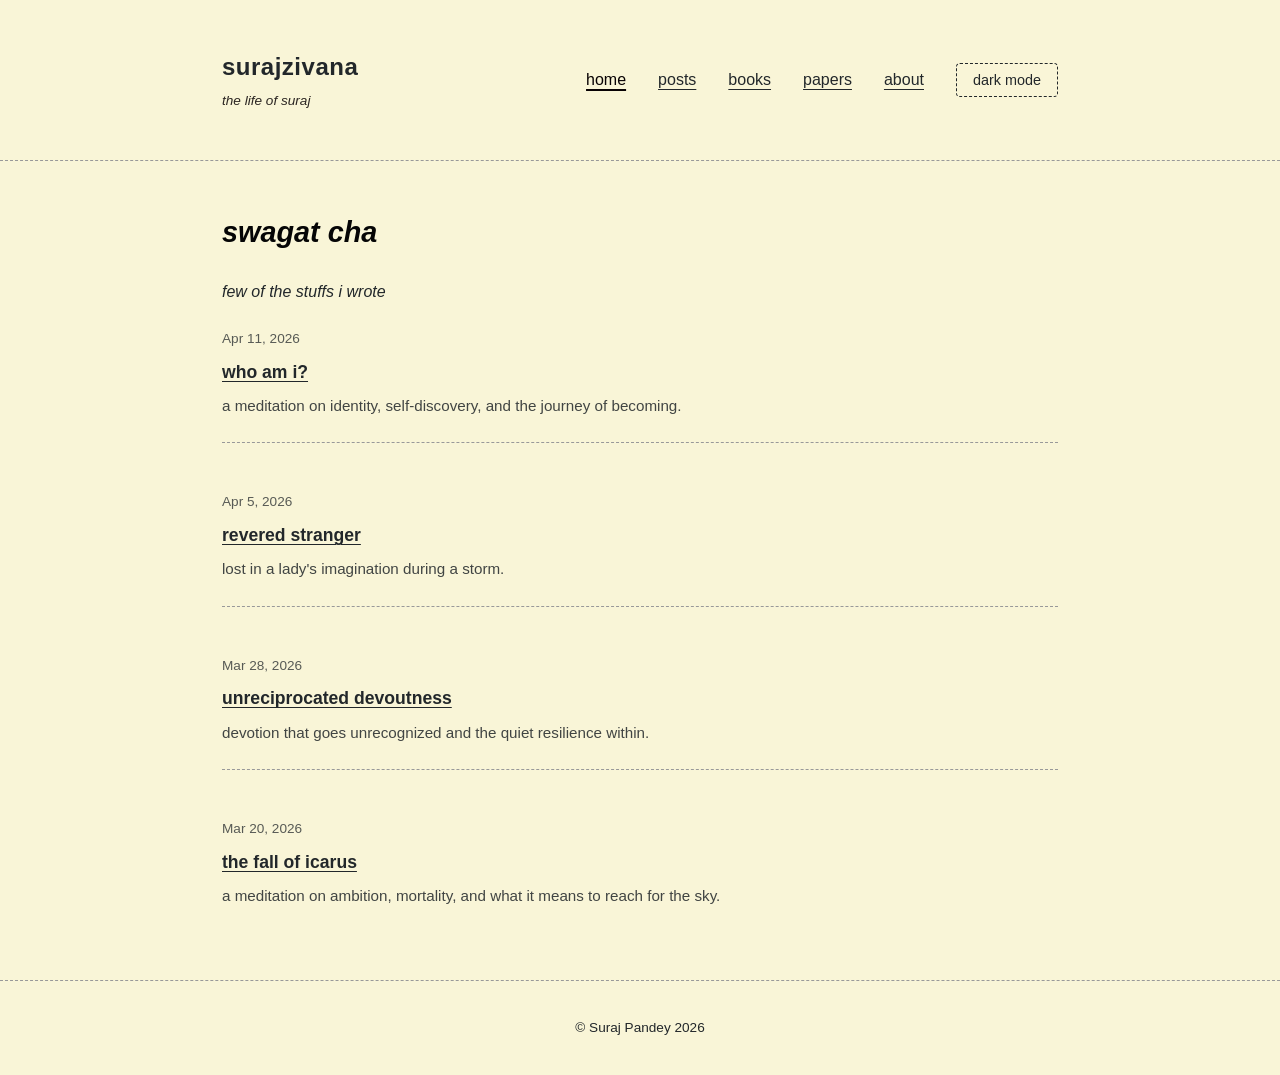
<file: index.html>
<!DOCTYPE html>
<html lang="en">
<head>
    <meta charset="UTF-8">
    <meta name="viewport" content="width=device-width, initial-scale=1.0">
    <meta name="description" content="boring stuffs!">
    <title>Home • Suraj Pandey</title>
    <link rel="stylesheet" href="css/style.css">
    <link rel="stylesheet" href="https://cdnjs.cloudflare.com/ajax/libs/font-awesome/6.4.0/css/all.min.css">
    <link rel="icon" type="image/png" sizes="32x32" href="images/favicon-32x32.png">
</head>
<body>
    <header>
        <div class="header-container">
            <div class="site-header">
                <h1 class="site-title">surajzivana</h1>
                <p class="site-subtitle"><em>the life of suraj</em></p>
            </div>
            <div style="display: flex; gap: 2rem; align-items: center;">
                <nav>
                    <ul>
                        <li><a href="#" data-section="home" class="active">home</a></li>
                        <li><a href="#" data-section="posts">posts</a></li>
                        <li><a href="#" data-section="books">books</a></li>
                        <li><a href="#" data-section="papers">papers</a></li>
                        <li><a href="#" data-section="about">about</a></li>
                    </ul>
                </nav>
                <button class="theme-toggle" aria-label="Toggle dark mode">dark mode</button>
            </div>
        </div>
    </header>
    <main>
    
        <section id="home" class="active">
            <div id="home-content"></div>
        </section>

        
        <section id="posts">
            <div id="posts-content"></div>
        </section>

        
        <section id="books">
            <div id="books-content"></div>
        </section>

        
        <section id="papers">
            <div id="papers-content"></div>
        </section>

        
        <section id="about">
            <h1>about me</h1>
            <p>
                hey there!    i'm <i>suraj</i>.</p>
                <br><p>a try-hard researcher, writer, thinker, and lifelong learner. this shit is a space where i share my thoughts, poems, and reflections on life, literature, and the human experience. i'm
                passionate about exploring ideas, sharing stories, and connecting through words. also, i like maths and economics ig.
            </p>
            <p>
                ultimately, this blog serves as a abode to stuffs that i'm passionate about.
            </p>
            <p>
                grateful to have you waste your time here, <i>adios amigos!</i>
            </p>
            <br>
            <h2><i>academics</i></h2>
            <br>
            <p>
                <strong>high school:</strong> <a href="https://gss.edu.np" target="_blank" rel="noopener noreferrer">Global School of Science</a>, +2 Science
            </p>
            <br>
            <div class="social-links">
                <a href="https://linkedin.com/in/surajpandey10" target="_blank" rel="noopener noreferrer" class="social-icon" title="professional guy, huh?">
                    <i class="fab fa-linkedin"></i>
                </a>
                <a href="https://github.com/stoicsuraj" target="_blank" rel="noopener noreferrer" class="social-icon" title="wait, github geek?">
                    <i class="fab fa-github"></i>
                </a>
                <a href="https://instagram.com/surajzivana" target="_blank" rel="noopener noreferrer" class="social-icon" title="insta, sure?">
                    <i class="fab fa-instagram"></i>
                </a>
                <a href="mailto:dasuraz10@gmail.com" class="social-icon" title="email?">
                    <i class="fas fa-envelope"></i>
                </a>
                <a href="https://letterboxd.com/surajzivana" target="_blank" rel="noopener noreferrer" class="social-icon" title="movie nerd?">
                 <i class="fas fa-film"></i>
                </a>
                <a href="https://open.spotify.com/user/31u73bhp6qvhefac72xfyu7jxecu?si=b1f1602510024ee0" target="_blank" rel="noopener noreferrer" class="social-icon" title="music person?">
                    <i class="fab fa-spotify"></i>
                </a>
                <a href="https://medium.com/@stoicsuraj" target="_blank" rel="noopener noreferrer" class="social-icon" title="stuffs i write?">
                    <i class="fab fa-medium"></i>
                </a>

            </div>
            <p style="margin-top: 2rem; padding-top: 2rem; border-top: 1px solid #ecf0f1;">
                <em>thou shalt die anon</em>
            </p>
        </section>
    </main>

    
    <footer>
        <p>&copy; Suraj Pandey 2026</p>
    
    </footer>

    
    <script src="js/main.js"></script>
</body>
</html>
</file>
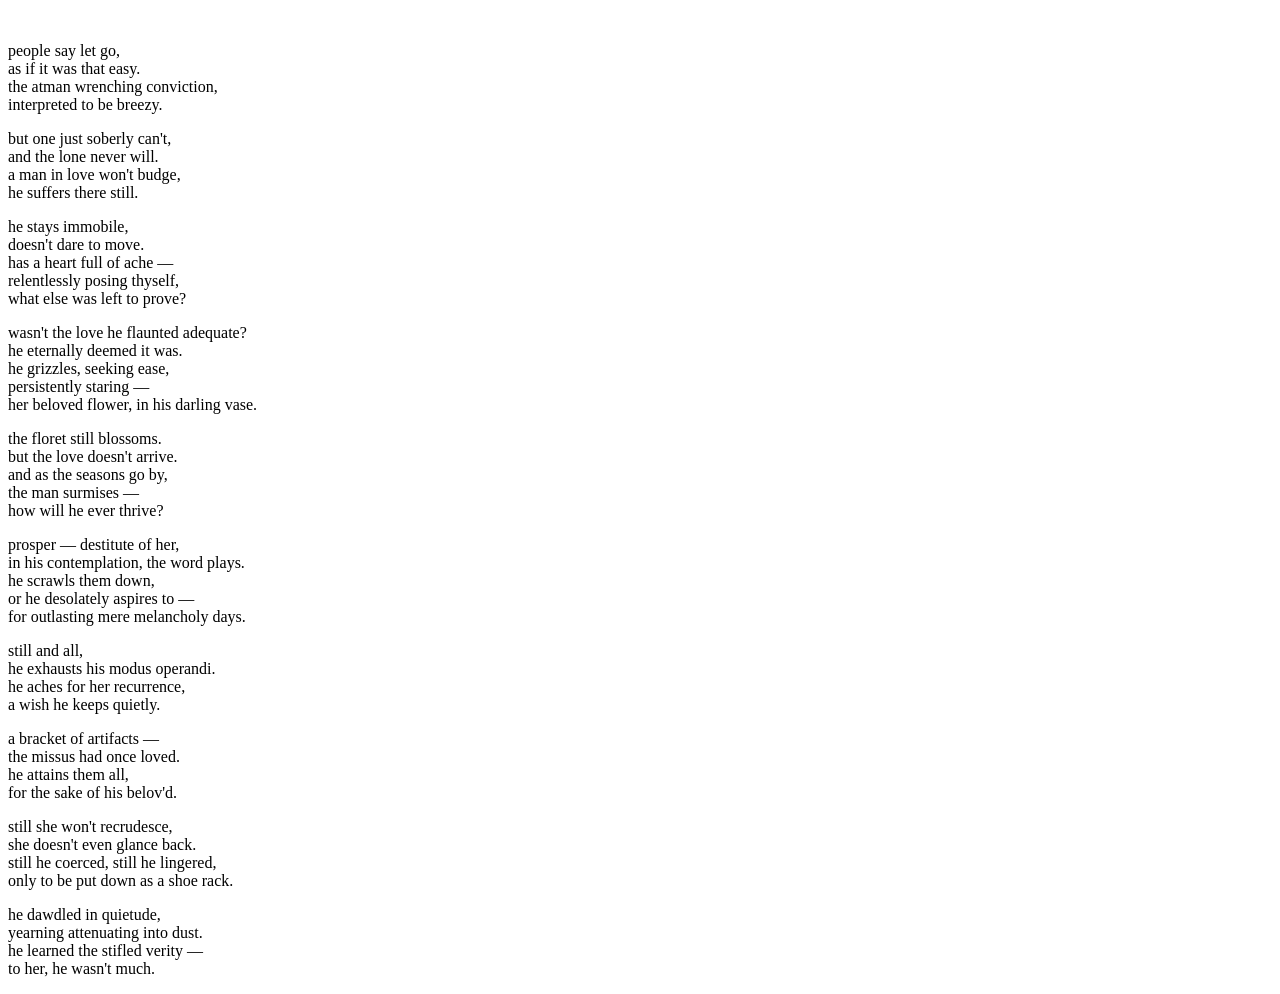
<file: posts/unreciprocated-devoutness.html>
<!DOCTYPE html>
<html lang="en">
<head>
    <meta charset="UTF-8">
    <meta name="viewport" content="width=device-width, initial-scale=1.0">
    <title>unreciprocated devoutness</title>
</head>
<body>
    <div class="post-content">
    <br>
        <p>
            people say let go,
            <br>as if it was that easy.
            <br>the atman wrenching conviction,
            <br>interpreted to be breezy.
        </p>
        <p>
            but one just soberly can't,
            <br>and the lone never will.
            <br>a man in love won't budge,
            <br>he suffers there still.
        </p>
        <p>
            he stays immobile,
            <br>doesn't dare to move.
            <br>has a heart full of ache —
            <br>relentlessly posing thyself,
            <br>what else was left to prove?
        </p>
        <p>
            wasn't the love he flaunted adequate?
            <br>he eternally deemed it was.
            <br>he grizzles, seeking ease,
            <br>persistently staring —
            <br>her beloved flower, in his darling vase.
        </p>
        <p>
            the floret still blossoms.
            <br>but the love doesn't arrive.
            <br>and as the seasons go by,
            <br>the man surmises —
            <br>how will he ever thrive?
        </p>
        <p>
            prosper — destitute of her,
            <br>in his contemplation, the word plays.
            <br>he scrawls them down,
            <br>or he desolately aspires to —
            <br>for outlasting mere melancholy days.
        </p>
        <p>
            still and all,
            <br>he exhausts his modus operandi.
            <br>he aches for her recurrence,
            <br>a wish he keeps quietly.
        </p>
        <p>
            a bracket of artifacts —
            <br>the missus had once loved.
            <br>he attains them all,
            <br>for the sake of his belov'd.
        </p>
        <p>
            still she won't recrudesce,
            <br>she doesn't even glance back.
            <br>still he coerced, still he lingered,
            <br>only to be put down as a shoe rack.
        </p>
        <p>
            he dawdled in quietude,
            <br>yearning attenuating into dust.
            <br>he learned the stifled verity —
            <br>to her, he wasn't much.
        </p>
    </div>
</body>
</html>
</file>
<file: css/style.css>
* {
  margin: 0;
  padding: 0;
  box-sizing: border-box;
}

@import url('https://fonts.googleapis.com/css2?family=Recursive:wght@400;500;600;700;800&display=swap');

:root {
  --bg-light: hsl(53deg 73% 91%);
  --text-light: hsl(203deg 11% 15%);
  --accent-light: hsl(351deg 66% 2%);
  --accent-2-light: hsl(0deg 0% 2%);
  --link-light: hsl(172deg 18% 41%);
  --quote-light: hsl(351deg 66% 48%);
  
  --bg-dark: hsl(200deg 4.8% 7.5%);
  --text-dark: hsl(220deg 3% 79%);
  --accent-dark: hsl(70.4deg 35.7% 55.5%);
  --accent-2-dark: hsl(23deg 76% 61%);
  --link-dark: hsl(343.1deg 47% 67.5%);
  --quote-dark: hsl(102deg 100% 86%);
  
  --bg: var(--bg-light);
  --text: var(--text-light);
  --accent: var(--accent-light);
  --accent-2: var(--accent-2-light);
  --link: var(--link-light);
  --quote: var(--quote-light);
}

:root[data-theme="dark"] {
  --bg: var(--bg-dark);
  --text: var(--text-dark);
  --accent: var(--accent-dark);
  --accent-2: var(--accent-2-dark);
  --link: var(--link-dark);
  --quote: var(--quote-dark);
}

body {
  font-family: 'Recursive', -apple-system, BlinkMacSystemFont, 'Segoe UI', sans-serif;
  line-height: 1.6;
  color: var(--text);
  background-color: var(--bg);
  min-height: 100vh;
  display: flex;
  flex-direction: column;
  transition: background-color 0.3s ease, color 0.3s ease;
}

html {
  scroll-behavior: smooth;
}


header {
  background-color: var(--bg);
  color: var(--text);
  padding: 3rem 0;
  border-bottom: 1px dashed #999;
  transition: all 0.3s ease;
}

.header-container {
  max-width: 900px;
  margin: 0 auto;
  padding: 0 2rem;
  display: flex;
  justify-content: space-between;
  align-items: center;
  gap: 2rem;
  flex-wrap: wrap;
}

.site-header {
  flex: 1;
  min-width: 200px;
}

.site-title {
  font-size: 1.5rem;
  font-weight: 700;
  letter-spacing: 0.5px;
  color: var(--text);
  margin-bottom: 0.3rem;
}

.site-subtitle {
  font-size: 0.85rem;
  color: var(--text);
  margin: 0;
  line-height: 1.5;
  font-weight: 400;
  opacity: 0.85;
}

.site-subtitle em {
  color: var(--accent);
  font-style: italic;
  font-weight: 500;
}

nav ul {
  list-style: none;
  display: flex;
  gap: 2rem;
  flex-wrap: wrap;
}

nav a {
  color: var(--text);
  text-decoration: underline;
  text-underline-offset: 4px;
  font-weight: 500;
  transition: color 0.3s ease;
  padding: 0.5rem 0;
}

nav a:hover,
nav a.active {
  color: var(--accent);
  text-decoration-thickness: 2px;
}

.theme-toggle {
  background: none;
  border: 1px dashed var(--text);
  color: var(--text);
  padding: 0.5rem 1rem;
  font-family: 'Recursive', sans-serif;
  font-size: 0.9rem;
  cursor: pointer;
  border-radius: 4px;
  transition: all 0.3s ease;
  font-weight: 500;
}

.theme-toggle:hover {
  color: var(--accent);
  border-color: var(--accent);
}

main {
  flex: 1;
  max-width: 900px;
  margin: 0 auto;
  width: 100%;
  padding: 3rem 2rem;
}

section {
  display: none;
}

section.active {
  display: block;
  animation: fadeIn 0.5s ease;
}

@keyframes fadeIn {
  from {
    opacity: 0;
    transform: translateY(10px);
  }
  to {
    opacity: 1;
    transform: translateY(0);
  }
}

#home h1,
#posts h1,
#books h1,
#papers h1,
#about h1 {
  font-size: 1.8rem;
  margin-bottom: 1.5rem;
  color: var(--accent-2);
  font-weight: 700;
}

.intro-text {
  font-size: 1rem;
  color: var(--text);
  margin-bottom: 2rem;
  line-height: 1.8;
}

.posts-grid {
  display: grid;
  gap: 1.5rem;
}

.post-card {
  background: transparent;
  padding: 1.5rem 0;
  border-bottom: 1px dashed #999;
  transition: opacity 0.3s ease;
  cursor: pointer;
}

.post-card:last-child {
  border-bottom: none;
}

.post-card:hover {
  opacity: 0.7;
}

.post-date {
  color: var(--text);
  font-size: 0.85rem;
  margin-bottom: 0.5rem;
  font-weight: 500;
  opacity: 0.75;
}

.post-title {
  font-size: 1.1rem;
  margin-bottom: 0.5rem;
  font-weight: 600;
}

.post-title a {
  color: var(--text);
  text-decoration: underline;
  text-underline-offset: 3px;
  transition: color 0.3s ease;
}

.post-title a:hover {
  color: var(--accent);
}

.post-snippet {
  color: var(--text);
  margin-top: 0.5rem;
  font-size: 0.95rem;
  line-height: 1.6;
  opacity: 0.85;
}

#posts h1 {
  font-size: 1.8rem;
  margin-bottom: 2rem;
}

.posts-list {
  display: grid;
  gap: 0;
}

.post-detail {
  background: transparent;
  padding: 0;
  border-top: 1px dashed #999;
  display: none;
  margin-top: 2rem;
}

.post-detail.active {
  display: block;
  animation: fadeIn 0.5s ease;
}

.post-detail-header {
  margin-bottom: 1.5rem;
  padding-bottom: 1rem;
}

.post-detail h2 {
  font-size: 1.6rem;
  color: var(--text);
  margin-bottom: 0.3rem;
  font-weight: 700;
}

.post-detail-date {
  color: var(--text);
  font-size: 0.85rem;
  font-weight: 500;
  opacity: 0.75;
}

.post-detail-content {
  font-size: 1rem;
  line-height: 1.8;
  color: var(--text);
}

.post-detail-content h3 {
  font-size: 1.2rem;
  margin-top: 1.5rem;
  margin-bottom: 0.5rem;
  color: var(--text);
  font-weight: 700;
}

.post-detail-content p {
  margin-bottom: 1rem;
}

.post-detail-content em {
  color: var(--accent);
  font-style: italic;
}

.back-button {
  display: inline-block;
  margin-top: 2rem;
  padding: 0.6rem 1.2rem;
  background: transparent;
  color: var(--text);
  text-decoration: underline;
  text-underline-offset: 3px;
  border: 1px dashed var(--text);
  border-radius: 4px;
  transition: all 0.3s ease;
  cursor: pointer;
  font-size: 0.95rem;
  font-family: 'Recursive', sans-serif;
  font-weight: 500;
}

.back-button:hover {
  color: var(--accent);
  border-color: var(--accent);
}

.books-grid,
.papers-grid {
  display: grid;
  grid-template-columns: repeat(auto-fill, minmax(250px, 1fr));
  gap: 1.5rem;
}

.book-card,
.paper-card {
  background: transparent;
  padding: 1.5rem;
  border: 1px dashed #999;
  border-radius: 4px;
  transition: opacity 0.3s ease;
}

.paper-card {
  border-color: #999;
}

.book-card:hover,
.paper-card:hover {
  opacity: 0.7;
}

.book-header,
.paper-header {
  margin-bottom: 0.8rem;
}

.book-title,
.paper-title {
  font-size: 1.05rem;
  margin-bottom: 0.3rem;
  color: var(--text);
  line-height: 1.4;
  font-weight: 600;
  text-decoration: underline;
  text-underline-offset: 3px;
}

.book-author,
.paper-author {
  color: var(--text);
  font-size: 0.85rem;
  margin: 0;
  opacity: 0.8;
}

.book-meta,
.paper-meta {
  display: flex;
  justify-content: space-between;
  align-items: center;
  margin-bottom: 0.8rem;
  padding-bottom: 0.5rem;
  border-bottom: 1px dashed #999;
  font-size: 0.8rem;
}

.book-year,
.paper-year {
  color: var(--text);
  font-weight: 500;
  opacity: 0.75;
}

.book-rating {
  color: var(--accent);
  font-weight: bold;
}

.paper-field {
  color: var(--text);
  font-size: 0.8rem;
  padding: 0.2rem 0.5rem;
  background-color: transparent;
  border: 1px dashed #999;
  border-radius: 3px;
}

.book-review,
.paper-abstract {
  color: var(--text);
  font-size: 0.9rem;
  line-height: 1.6;
  margin-bottom: 0.8rem;
  opacity: 0.85;
}

.book-tags,
.paper-tags {
  display: flex;
  flex-wrap: wrap;
  gap: 0.5rem;
}

.tag {
  display: inline-block;
  background-color: transparent;
  color: var(--text);
  padding: 0.2rem 0.5rem;
  border: 1px dashed #999;
  border-radius: 3px;
  font-size: 0.8rem;
  font-weight: 500;
}

#about {
  background: transparent;
  padding: 0;
}

#about h1 {
  font-size: 1.8rem;
  margin-bottom: 1.5rem;
  color: var(--accent-2);
}

#about h3 {
  font-size: 1.1rem;
  margin-top: 1.5rem;
  margin-bottom: 0.5rem;
  color: var(--accent-2);
  font-weight: 600;
}

#about p {
  margin-bottom: 1rem;
  line-height: 1.8;
  color: var(--text);
}

#about ul,
#about ol {
  margin-left: 1.5rem;
  margin-bottom: 1rem;
}

#about li {
  margin-bottom: 0.5rem;
  color: var(--text);
}

#about a {
  color: var(--link);
  text-decoration: underline;
  text-underline-offset: 2px;
  transition: color 0.3s ease;
}

#about a:hover {
  color: var(--accent);
}
.social-links {
  display: flex;
  flex-wrap: wrap;
  gap: 1rem;
  margin-top: 1.5rem;
  margin-bottom: 1rem;
  justify-content: flex-start;
}

.social-icon {
  display: inline-flex;
  align-items: center;
  justify-content: center;
  width: 40px;
  height: 40px;
  background: transparent;
  color: var(--text);
  border-radius: 50%;
  border: 1px dashed #999;
  font-size: 1.2rem;
  text-decoration: none;
  transition: all 0.3s ease;
}

.social-icon:hover {
  color: var(--accent);
  border-color: var(--accent);
}

.social-link {
  display: none;
}

.social-link span {
  display: none;
}

footer {
  background-color: var(--bg);
  color: var(--text);
  text-align: center;
  padding: 2rem;
  margin-top: auto;
  border-top: 1px dashed #999;
  font-size: 0.85rem;
}

footer p {
  margin: 0.25rem 0;
}

footer a {
  color: var(--link);
  text-decoration: underline;
  text-underline-offset: 2px;
}

footer a:hover {
  color: var(--accent);
}

/* Books and Papers Sections */
.section-subtitle {
  font-size: 1.3rem;
  margin-top: 2.5rem;
  margin-bottom: 1.5rem;
  color: var(--accent-2);
  font-weight: 600;
}

.books-papers-container {
  display: grid;
  grid-template-columns: 1fr 1fr;
  gap: 2rem;
  margin-bottom: 2rem;
}

.books-section,
.papers-section {
  background: transparent;
}

.subsection-title {
  font-size: 1.05rem;
  margin-bottom: 1rem;
  color: var(--text);
  font-weight: 600;
  text-transform: capitalize;
  opacity: 0.9;
}

.reading-list {
  display: flex;
  flex-direction: column;
  gap: 1rem;
}

.reading-item {
  display: flex;
  flex-direction: column;
  gap: 0.3rem;
  padding: 1rem;
  background: transparent;
  border-left: 2px solid var(--accent-2);
  padding-left: 1rem;
}

.reading-title {
  font-size: 0.95rem;
  color: var(--text);
  font-weight: 500;
}

.reading-author {
  font-size: 0.85rem;
  color: var(--text);
  opacity: 0.75;
}

.book-card,
.paper-card {
  background: transparent;
  padding: 1.5rem;
  border: 1px dashed #999;
  border-radius: 4px;
}

.book-date,
.paper-date {
  font-size: 0.9rem;
  color: var(--text-secondary);
  opacity: 0.7;
  margin-top: 0.5rem;
  font-style: italic;
}
.books-list,
.papers-list {
  display: grid;
  gap: 1.5rem;
  margin-bottom: 2rem;
}

.books-section-title,
.papers-section-title {
  font-size: 1.2rem;
  margin-top: 2rem;
  margin-bottom: 1.5rem;
  color: var(--accent-2);
  font-weight: 600;
}

.book-card,
.paper-card {
  background: transparent;
  padding: 1.5rem;
  border: 1px dashed #999;
  border-radius: 4px;
}

.book-title,
.paper-title {
  font-size: 1.1rem;
  margin-bottom: 0.5rem;
  color: var(--text);
  font-weight: 600;
}

.book-author,
.paper-authors {
  font-size: 0.9rem;
  color: var(--text);
  opacity: 0.8;
  margin-bottom: 0.5rem;
}

.book-feedback,
.paper-learned {
  font-size: 0.95rem;
  color: var(--text);
  opacity: 0.85;
  line-height: 1.6;
  margin-top: 0.5rem;
  font-style: italic;
}

@media (max-width: 768px) {
  .books-papers-container {
    grid-template-columns: 1fr;
    gap: 2rem;
  }

  .header-container {
    flex-direction: column;
    gap: 1rem;
    text-align: center;
  }

  .site-title {
    font-size: 1.5rem;
  }

  .site-subtitle {
    font-size: 0.85rem;
  }

  nav ul {
    gap: 1rem;
    flex-wrap: wrap;
    justify-content: center;
  }

  nav a {
    padding: 0.4rem 0.8rem;
    font-size: 0.9rem;
  }

  main {
    padding: 2rem 1rem;
  }

  #home h1 {
    font-size: 2rem;
  }

  #about,
  .post-detail {
    padding: 2rem 1.5rem;
  }

  .post-detail-content {
    font-size: 0.95rem;
  }

  .post-title {
    font-size: 1.3rem;
  }

  .site-title {
    font-size: 1.5rem;
  }

  .books-grid,
  .papers-grid {
    grid-template-columns: repeat(auto-fill, minmax(240px, 1fr));
  }

  .social-links {
    gap: 0.8rem;
  }

  .social-icon {
    width: 48px;
    height: 48px;
    font-size: 1.3rem;
  }

  .social-link {
    padding: 0.7rem 1.2rem;
  }

  .social-link span {
    font-size: 0.95rem;
  }
}

@media (max-width: 480px) {
  main {
    padding: 1.5rem 1rem;
  }

  #home h1 {
    font-size: 1.8rem;
  }

  nav ul {
    gap: 0.5rem;
  }

  nav a {
    padding: 0.5rem;
    font-size: 0.85rem;
  }

  .post-card {
    padding: 1.5rem;
  }

  #about,
  .post-detail {
    padding: 1.5rem 1rem;
  }

  .post-title {
    font-size: 1.1rem;
  }

  .site-title {
    font-size: 1.3rem;
  }

  .site-subtitle {
    font-size: 0.8rem;
  }

  .books-grid,
  .papers-grid {
    grid-template-columns: 1fr;
  }

  .book-card,
  .paper-card {
    padding: 1.5rem;
  }

  .book-title,
  .paper-title {
    font-size: 1.1rem;
  }

  .social-links {
    gap: 0.8rem;
    justify-content: center;
  }

  .social-icon {
    width: 45px;
    height: 45px;
    font-size: 1.2rem;
  }

  .social-link {
    width: 100%;
    padding: 0.75rem 1.25rem;
  }

  .social-link span {
    font-size: 0.9rem;
  }
}
</file>
